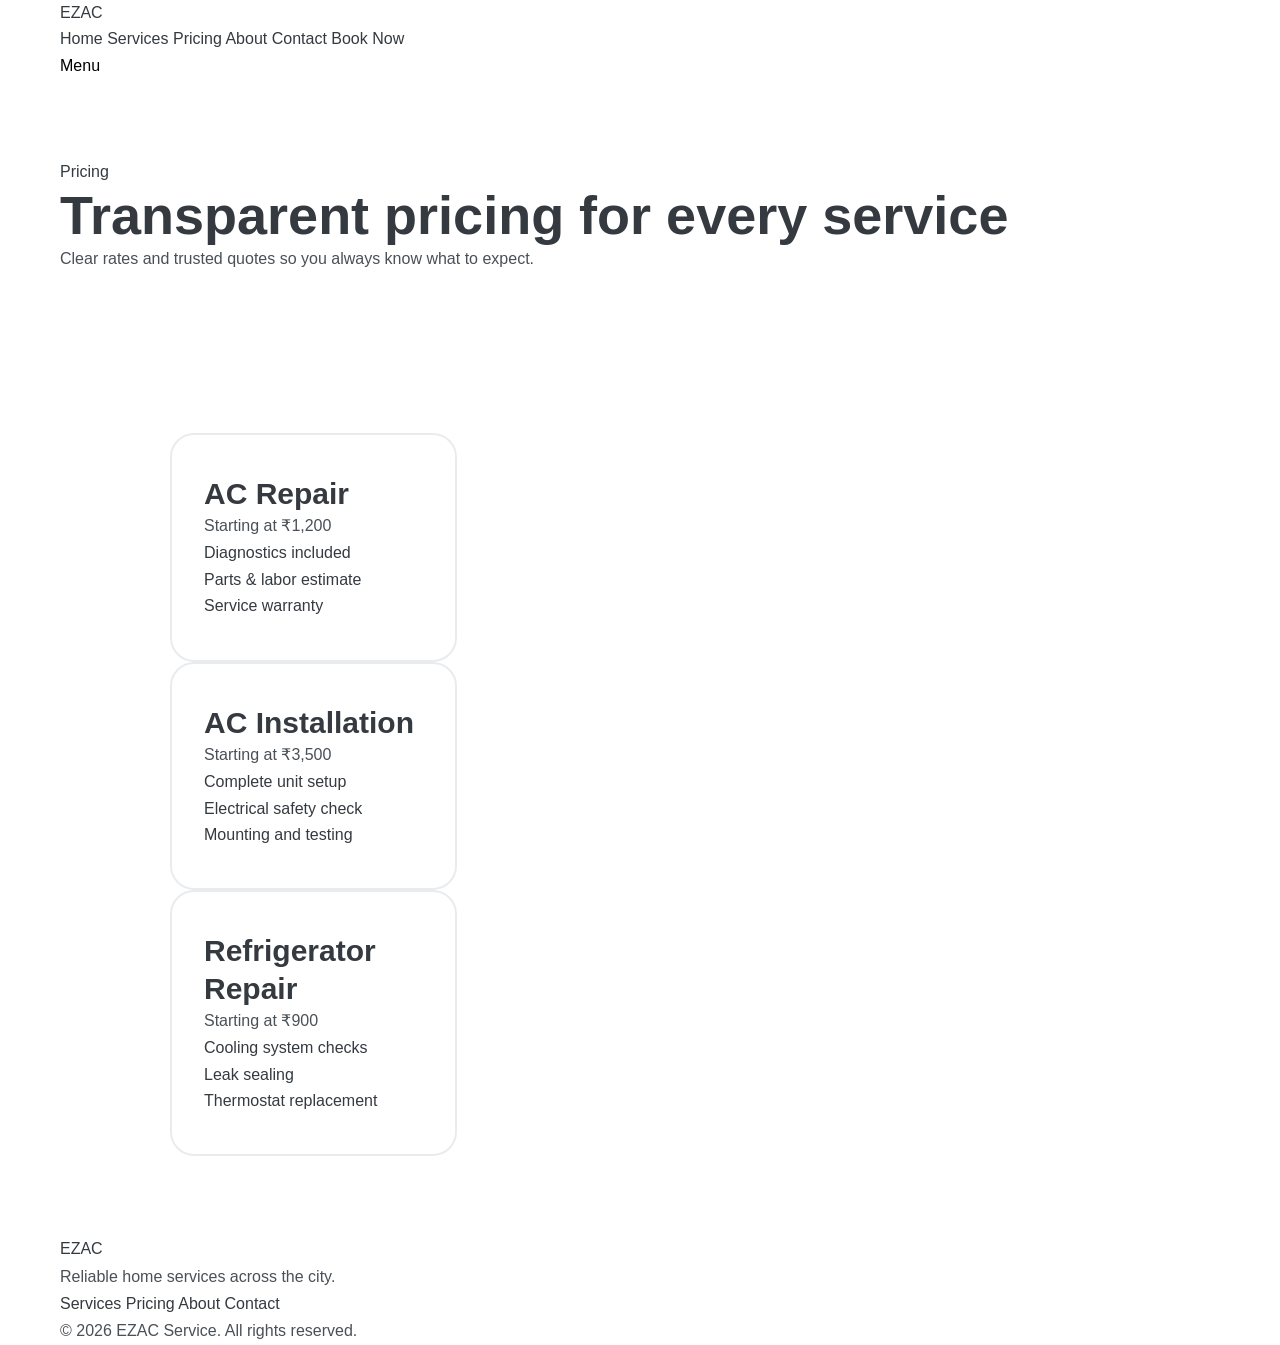
<file: pricing.html>
<!DOCTYPE html>
<html lang="en">
<head>
  <meta charset="UTF-8">
  <meta name="viewport" content="width=device-width, initial-scale=1.0">
  <title>EZAC Service | Pricing</title>
  <link rel="stylesheet" href="assets/css/style.css">
  <link rel="stylesheet" href="assets/css/navbar.css">
  <link rel="stylesheet" href="assets/css/footer.css">
  <link rel="stylesheet" href="assets/css/cards.css">
  <link rel="stylesheet" href="assets/css/responsive.css">
</head>
<body>
  <header class="site-header">
    <div class="container header-inner">
      <a class="brand" href="index.html">EZAC</a>
      <nav class="site-nav" id="site-nav">
        <a href="index.html">Home</a>
        <a href="services.html">Services</a>
        <a href="pricing.html">Pricing</a>
        <a href="about.html">About</a>
        <a href="contact.html">Contact</a>
        <a class="button button-primary" href="book.html">Book Now</a>
      </nav>
      <button class="menu-toggle" id="menu-toggle">Menu</button>
    </div>
  </header>

  <main>
    <section class="section page-head">
      <div class="container">
        <span class="eyebrow">Pricing</span>
        <h1>Transparent pricing for every service</h1>
        <p>Clear rates and trusted quotes so you always know what to expect.</p>
      </div>
    </section>

    <section class="section pricing-grid">
      <div class="container cards-grid">
        <article class="pricing-card">
          <h3>AC Repair</h3>
          <p>Starting at ₹1,200</p>
          <ul>
            <li>Diagnostics included</li>
            <li>Parts & labor estimate</li>
            <li>Service warranty</li>
          </ul>
        </article>
        <article class="pricing-card">
          <h3>AC Installation</h3>
          <p>Starting at ₹3,500</p>
          <ul>
            <li>Complete unit setup</li>
            <li>Electrical safety check</li>
            <li>Mounting and testing</li>
          </ul>
        </article>
        <article class="pricing-card">
          <h3>Refrigerator Repair</h3>
          <p>Starting at ₹900</p>
          <ul>
            <li>Cooling system checks</li>
            <li>Leak sealing</li>
            <li>Thermostat replacement</li>
          </ul>
        </article>
      </div>
    </section>
  </main>

  <footer class="site-footer">
    <div class="container footer-inner">
      <div class="brand-block">
        <a class="brand" href="index.html">EZAC</a>
        <p>Reliable home services across the city.</p>
      </div>
      <nav class="footer-nav">
        <a href="services.html">Services</a>
        <a href="pricing.html">Pricing</a>
        <a href="about.html">About</a>
        <a href="contact.html">Contact</a>
      </nav>
      <p class="footer-copy">© 2026 EZAC Service. All rights reserved.</p>
    </div>
  </footer>

  <script src="assets/js/main.js"></script>
</body>
</html>
</file>
<file: assets/css/style.css>
/* ============================================================
   EZAC SERVICE — GLOBAL STYLESHEET
   style.css → Design tokens, reset, typography, utilities
   ============================================================ */

/* ── 1. CSS CUSTOM PROPERTIES (DESIGN TOKENS) ── */
:root {

    /* Brand Colors */
    --blue: #0D6EFD;
    --blue-dark: #0b5ed7;
    --blue-darker: #0a4dbf;
    --blue-light: #E8F0FF;
    --blue-faint: #F0F5FF;

    --green: #00B894;
    --green-dark: #00A07F;
    --green-light: #E0F7F4;

    --amber: #FFC107;
    --amber-dark: #E0A800;
    --amber-light: #FFF8E1;

    --red: #DC3545;
    --red-light: #FFF5F5;

    /* Neutrals */
    --white: #FFFFFF;
    --gray-50: #F8F9FA;
    --gray-100: #F1F3F5;
    --gray-200: #E9ECEF;
    --gray-300: #DEE2E6;
    --gray-400: #CED4DA;
    --gray-500: #ADB5BD;
    --gray-600: #6C757D;
    --gray-700: #495057;
    --gray-800: #343A40;
    --gray-900: #212529;

    /* Typography */
    --font-base: 'Inter', -apple-system, BlinkMacSystemFont, 'Segoe UI', sans-serif;
    --text-xs: 12px;
    --text-sm: 13px;
    --text-base: 15px;
    --text-md: 16px;
    --text-lg: 18px;
    --text-xl: 20px;
    --text-2xl: 24px;
    --text-3xl: 30px;
    --text-4xl: 36px;
    --text-5xl: 42px;
    --text-6xl: 54px;

    /* Spacing */
    --space-4: 4px;
    --space-8: 8px;
    --space-12: 12px;
    --space-16: 16px;
    --space-20: 20px;
    --space-24: 24px;
    --space-32: 32px;
    --space-40: 40px;
    --space-48: 48px;
    --space-56: 56px;
    --space-64: 64px;
    --space-80: 80px;

    /* Border Radius */
    --radius-xs: 4px;
    --radius-sm: 6px;
    --radius-md: 10px;
    --radius-lg: 16px;
    --radius-xl: 24px;
    --radius-2xl: 32px;
    --radius-full: 9999px;

    /* Shadows */
    --shadow-xs: 0 1px 2px rgba(0, 0, 0, 0.06);
    --shadow-sm: 0 1px 4px rgba(0, 0, 0, 0.08), 0 1px 2px rgba(0, 0, 0, 0.04);
    --shadow-md: 0 4px 16px rgba(0, 0, 0, 0.10);
    --shadow-lg: 0 8px 32px rgba(0, 0, 0, 0.12);
    --shadow-xl: 0 16px 48px rgba(0, 0, 0, 0.15);
    --shadow-blue: 0 4px 20px rgba(13, 110, 253, 0.30);
    --shadow-green: 0 4px 20px rgba(0, 184, 148, 0.30);

    /* Transitions */
    --transition-fast: all 0.15s ease;
    --transition: all 0.22s ease;
    --transition-slow: all 0.35s ease;

    /* Layout */
    --container-max: 1200px;
    --container-pad: 20px;
    --section-py: 80px;
    --section-py-sm: 48px;
    --section-py-lg: 100px;

    /* Z-index layers */
    --z-base: 1;
    --z-dropdown: 100;
    --z-sticky: 500;
    --z-overlay: 800;
    --z-modal: 900;
    --z-float: 999;
    --z-toast: 1100;
}

/* ── 2. MODERN CSS RESET ── */
*,
*::before,
*::after {
    box-sizing: border-box;
    margin: 0;
    padding: 0;
}

html {
    scroll-behavior: smooth;
    -webkit-text-size-adjust: 100%;
    tab-size: 4;
}

body {
    font-family: var(--font-base);
    font-size: var(--text-md);
    font-weight: 400;
    line-height: 1.65;
    color: var(--gray-800);
    background-color: var(--white);
    -webkit-font-smoothing: antialiased;
    -moz-osx-font-smoothing: grayscale;
}

img,
picture,
video,
canvas,
svg {
    display: block;
    max-width: 100%;
}

input,
button,
textarea,
select {
    font: inherit;
    outline: none;
}

p,
h1,
h2,
h3,
h4,
h5,
h6 {
    overflow-wrap: break-word;
}

ul,
ol {
    list-style: none;
}

a {
    text-decoration: none;
    color: inherit;
}

button {
    cursor: pointer;
    border: none;
    background: none;
}

/* ── 3. TYPOGRAPHY ── */
h1 {
    font-size: clamp(28px, 5vw, var(--text-6xl));
    font-weight: 900;
    line-height: 1.10;
}

h2 {
    font-size: clamp(24px, 4vw, var(--text-5xl));
    font-weight: 800;
    line-height: 1.15;
}

h3 {
    font-size: clamp(20px, 3vw, var(--text-3xl));
    font-weight: 700;
    line-height: 1.25;
}

h4 {
    font-size: var(--text-xl);
    font-weight: 700;
    line-height: 1.35;
}

h5 {
    font-size: var(--text-lg);
    font-weight: 600;
    line-height: 1.4;
}

h6 {
    font-size: var(--text-md);
    font-weight: 600;
    line-height: 1.5;
}

p {
    color: var(--gray-700);
    line-height: 1.75;
}

/* ── 4. LAYOUT ── */
.container {
    max-width: var(--container-max);
    margin: 0 auto;
    padding: 0 var(--container-pad);
    width: 100%;
}

.container-sm {
    max-width: 760px;
    margin: 0 auto;
    padding: 0 var(--container-pad);
}

.container-md {
    max-width: 960px;
    margin: 0 auto;
    padding: 0 var(--container-pad);
}

.container-lg {
    max-width: 1400px;
    margin: 0 auto;
    padding: 0 var(--container-pad);
}

/* Sections */
.section {
    padding: var(--section-py) 0;
}

.section-sm {
    padding: var(--section-py-sm) 0;
}

.section-lg {
    padding: var(--section-py-lg) 0;
}

.section-gray {
    background: var(--gray-50);
}

.section-dark {
    background: linear-gradient(135deg, var(--gray-900), var(--gray-800));
    color: var(--white);
}

.section-blue {
    background: linear-gradient(135deg, #0a1628 0%, #1a3a6e 60%, var(--blue) 100%);
    color: var(--white);
}

/* Grid System */
.grid-2 {
    display: grid;
    grid-template-columns: repeat(2, 1fr);
    gap: var(--space-32);
}

.grid-3 {
    display: grid;
    grid-template-columns: repeat(3, 1fr);
    gap: var(--space-28);
}

.grid-4 {
    display: grid;
    grid-template-columns: repeat(4, 1fr);
    gap: var(--space-24);
}

.grid-auto-sm {
    display: grid;
    grid-template-columns: repeat(auto-fit, minmax(200px, 1fr));
    gap: var(--space-24);
}

.grid-auto-md {
    display: grid;
    grid-template-columns: repeat(auto-fit, minmax(280px, 1fr));
    gap: var(--space-28);
}

.grid-auto-lg {
    display: grid;
    grid-template-columns: repeat(auto-fit, minmax(340px, 1fr));
    gap: var(--space-32);
}

/* Flex Helpers */
.flex {
    display: flex;
}

.flex-center {
    display: flex;
    align-items: center;
    justify-content: center;
}

.flex-between {
    display: flex;
    align-items: center;
    justify-content: space-between;
}

.flex-col {
    display: flex;
    flex-direction: column;
}

.flex-wrap {
    flex-wrap: wrap;
}

.items-center {
    align-items: center;
}

.items-start {
    align-items: flex-start;
}

/* ── 5. SECTION HEADERS ── */
.section-label {
    display: inline-block;
    background: var(--blue-light);
    color: var(--blue);
    font-size: var(--text-xs);
    font-weight: 700;
    padding: 6px 14px;
    border-radius: var(--radius-full);
    text-transform: uppercase;
    letter-spacing: 0.8px;
    margin-bottom: var(--space-12);
}

.section-label.green {
    background: var(--green-light);
    color: var(--green-dark);
}

.section-label.amber {
    background: var(--amber-light);
    color: var(--amber-dark);
}

.section-label.white {
    background: rgba(255, 255, 255, 0.15);
    color: var(--white);
}

.section-label.dark {
    background: rgba(255, 255, 255, 0.10);
    color: rgba(255, 255, 255, 0.9);
}

.section-title {
    font-size: clamp(26px, 3.5vw, var(--text-5xl));
    font-weight: 800;
    color: var(--gray-900);
    line-height: 1.2;
    margin-bottom: var(--space-12);
}

.section-title.white {
    color: var(--white);
}

.section-subtitle {
    font-size: var(--text-lg);
    color: var(--gray-600);
    max-width: 580px;
    line-height: 1.7;
}

.section-subtitle.white {
    color: rgba(255, 255, 255, 0.75);
}

.section-header {
    margin-bottom: var(--space-48);
}

.section-header.center {
    text-align: center;
}

.section-header.center .section-subtitle {
    margin: 0 auto;
}

/* ── 6. BREADCRUMB ── */
.breadcrumb-bar {
    background: var(--gray-50);
    border-bottom: 1px solid var(--gray-200);
    padding: 12px 0;
}

.breadcrumb {
    display: flex;
    align-items: center;
    gap: var(--space-8);
    font-size: var(--text-sm);
    color: var(--gray-600);
    flex-wrap: wrap;
}

.breadcrumb a {
    color: var(--blue);
    transition: var(--transition-fast);
}

.breadcrumb a:hover {
    text-decoration: underline;
}

.breadcrumb .sep {
    color: var(--gray-400);
}

.breadcrumb .current {
    color: var(--gray-700);
    font-weight: 500;
}

/* ── 7. PAGE HERO (inner pages) ── */
.page-hero {
    background: var(--gray-50);
    padding: 52px 0;
    border-bottom: 1px solid var(--gray-200);
}

.page-hero h1 {
    font-size: clamp(28px, 4vw, var(--text-5xl));
    font-weight: 800;
    color: var(--gray-900);
    margin-bottom: var(--space-12);
}

.page-hero p {
    font-size: var(--text-lg);
    color: var(--gray-600);
    max-width: 560px;
    margin: 0;
}

/* ── 8. TRUST BAR ── */
.trust-bar {
    background: var(--gray-50);
    border-top: 1px solid var(--gray-200);
    border-bottom: 1px solid var(--gray-200);
    padding: 22px 0;
}

.trust-bar-inner {
    display: flex;
    align-items: center;
    justify-content: space-around;
    flex-wrap: wrap;
    gap: var(--space-16);
}

.trust-item {
    display: flex;
    align-items: center;
    gap: var(--space-8);
    font-size: var(--text-sm);
    font-weight: 600;
    color: var(--gray-700);
    white-space: nowrap;
}

.trust-item i {
    font-size: 18px;
    color: var(--blue);
}

.trust-item.green i {
    color: var(--green);
}

.trust-item.amber i {
    color: var(--amber-dark);
}

.trust-divider {
    width: 1px;
    height: 32px;
    background: var(--gray-300);
}

/* ── 9. BADGES & TAGS ── */
.badge {
    display: inline-flex;
    align-items: center;
    gap: var(--space-4);
    padding: 4px 10px;
    border-radius: var(--radius-full);
    font-size: var(--text-xs);
    font-weight: 700;
    line-height: 1.4;
}

.badge-blue {
    background: var(--blue-light);
    color: var(--blue);
}

.badge-green {
    background: var(--green-light);
    color: var(--green-dark);
}

.badge-amber {
    background: var(--amber-light);
    color: var(--amber-dark);
}

.badge-red {
    background: var(--red-light);
    color: var(--red);
}

.badge-gray {
    background: var(--gray-100);
    color: var(--gray-600);
}

.badge-dark {
    background: var(--gray-800);
    color: var(--white);
}

/* ── 10. DIVIDERS ── */
.divider {
    border: none;
    border-top: 1px solid var(--gray-200);
    margin: var(--space-32) 0;
}

.divider-thick {
    border-top-width: 2px;
}

.divider-blue {
    border-top-color: var(--blue);
}

/* ── 11. CTA BANNER ── */
.cta-banner {
    background: linear-gradient(135deg, var(--blue), var(--blue-darker));
    color: var(--white);
    border-radius: var(--radius-xl);
    padding: var(--space-56) var(--space-48);
    display: flex;
    align-items: center;
    justify-content: space-between;
    gap: var(--space-32);
}

.cta-banner h2 {
    font-size: clamp(22px, 3vw, var(--text-4xl));
    font-weight: 800;
    margin-bottom: var(--space-8);
    color: var(--white);
}

.cta-banner p {
    font-size: var(--text-md);
    color: rgba(255, 255, 255, 0.85);
    margin: 0;
}

.cta-banner-actions {
    display: flex;
    gap: var(--space-12);
    flex-wrap: wrap;
}

/* ── 12. STEP / PROCESS ── */
.steps-grid {
    display: grid;
    grid-template-columns: repeat(4, 1fr);
    gap: var(--space-24);
    position: relative;
}

.steps-grid::before {
    content: '';
    position: absolute;
    top: 35px;
    left: 12%;
    right: 12%;
    height: 2px;
    background: var(--gray-200);
    z-index: 0;
}

.step-card {
    text-align: center;
    position: relative;
    z-index: 1;
}

.step-num {
    width: 72px;
    height: 72px;
    background: var(--blue);
    color: var(--white);
    border-radius: 50%;
    display: flex;
    align-items: center;
    justify-content: center;
    font-size: var(--text-2xl);
    font-weight: 800;
    margin: 0 auto var(--space-16);
    box-shadow: var(--shadow-blue);
    position: relative;
    z-index: 1;
}

.step-card h3 {
    font-size: var(--text-md);
    font-weight: 700;
    margin-bottom: var(--space-8);
    color: var(--gray-900);
}

.step-card p {
    font-size: var(--text-sm);
    color: var(--gray-600);
}

/* ── 13. WHY-CHOOSE GRID ── */
.why-grid {
    display: grid;
    grid-template-columns: 1fr 1fr;
    gap: var(--space-16);
}

.why-item {
    display: flex;
    gap: var(--space-16);
    padding: var(--space-20);
    background: var(--gray-50);
    border-radius: var(--radius-md);
    border: 1px solid var(--gray-200);
    transition: var(--transition);
}

.why-item:hover {
    border-color: var(--blue-light);
    box-shadow: var(--shadow-sm);
}

.why-icon {
    width: 48px;
    height: 48px;
    min-width: 48px;
    background: var(--blue-light);
    border-radius: var(--radius-md);
    display: flex;
    align-items: center;
    justify-content: center;
    font-size: 20px;
    color: var(--blue);
}

.why-item h4 {
    font-size: var(--text-base);
    font-weight: 700;
    margin-bottom: 4px;
    color: var(--gray-900);
}

.why-item p {
    font-size: var(--text-sm);
    color: var(--gray-600);
    margin: 0;
}

/* ── 14. STATS BLOCK ── */
.stats-block {
    background: linear-gradient(135deg, var(--blue), var(--green));
    border-radius: var(--radius-xl);
    padding: var(--space-40);
    color: var(--white);
}

.stats-grid {
    display: grid;
    grid-template-columns: repeat(4, 1fr);
    gap: var(--space-24);
}

.stat-item {
    text-align: center;
}

.stat-num {
    font-size: clamp(28px, 4vw, var(--text-4xl));
    font-weight: 900;
    line-height: 1.1;
    margin-bottom: 4px;
}

.stat-lbl {
    font-size: var(--text-sm);
    opacity: 0.85;
    font-weight: 500;
}

/* ── 15. TEAM CARD ── */
.team-card {
    text-align: center;
    padding: var(--space-24);
}

.team-avatar {
    width: 80px;
    height: 80px;
    border-radius: 50%;
    background: var(--blue);
    display: flex;
    align-items: center;
    justify-content: center;
    font-size: var(--text-2xl);
    font-weight: 800;
    color: var(--white);
    margin: 0 auto var(--space-16);
    text-transform: uppercase;
}

.team-card h4 {
    font-weight: 700;
    font-size: var(--text-md);
    color: var(--gray-900);
    margin-bottom: 4px;
}

.team-card p {
    font-size: var(--text-sm);
    color: var(--gray-500);
    margin: 0;
}

/* ── 16. MILESTONE ── */
.milestones-grid {
    display: grid;
    grid-template-columns: repeat(4, 1fr);
    gap: var(--space-24);
}

.milestone {
    text-align: center;
    padding: var(--space-28) var(--space-20);
    background: var(--blue-light);
    border-radius: var(--radius-lg);
}

.milestone .num {
    font-size: clamp(28px, 4vw, var(--text-4xl));
    font-weight: 900;
    color: var(--blue);
    margin-bottom: var(--space-4);
}

.milestone .lbl {
    font-size: var(--text-base);
    color: var(--gray-700);
    font-weight: 600;
}

/* ── 17. PROCESS LIST (service detail) ── */
.process-list {
    display: flex;
    flex-direction: column;
    gap: var(--space-20);
}

.process-item {
    display: flex;
    gap: var(--space-16);
    align-items: flex-start;
}

.process-num {
    width: 36px;
    height: 36px;
    min-width: 36px;
    background: var(--blue);
    color: var(--white);
    border-radius: 50%;
    display: flex;
    align-items: center;
    justify-content: center;
    font-size: var(--text-sm);
    font-weight: 700;
}

.process-item h4 {
    font-size: var(--text-base);
    font-weight: 700;
    color: var(--gray-900);
    margin-bottom: 4px;
}

.process-item p {
    font-size: var(--text-sm);
    color: var(--gray-600);
    margin: 0;
}

/* ── 18. SERVICE CHECKLIST ── */
.service-checklist {
    display: flex;
    flex-direction: column;
    gap: var(--space-12);
}

.service-checklist li {
    display: flex;
    align-items: center;
    gap: var(--space-10);
    font-size: var(--text-base);
    color: var(--gray-700);
}

.service-checklist i {
    color: var(--green);
    font-size: var(--text-sm);
    min-width: 16px;
}

/* ── 19. SERVICE DETAIL TABS ── */
.service-tabs {
    display: flex;
    gap: 4px;
    margin-bottom: var(--space-32);
    border-bottom: 2px solid var(--gray-200);
    overflow-x: auto;
    -webkit-overflow-scrolling: touch;
    scrollbar-width: none;
}

.service-tabs::-webkit-scrollbar {
    display: none;
}

.service-tab {
    padding: 12px var(--space-24);
    font-size: var(--text-base);
    font-weight: 600;
    color: var(--gray-600);
    cursor: pointer;
    border-bottom: 3px solid transparent;
    margin-bottom: -2px;
    white-space: nowrap;
    transition: var(--transition-fast);
}

.service-tab:hover {
    color: var(--blue);
}

.service-tab.active {
    color: var(--blue);
    border-bottom-color: var(--blue);
}

.service-tab-content {
    display: none;
}

.service-tab-content.active {
    display: block;
}

/* ── 20. EMPTY / SUCCESS / ERROR STATES ── */
.empty-state {
    text-align: center;
    padding: var(--space-64) var(--space-32);
}

.empty-icon {
    font-size: 56px;
    color: var(--gray-300);
    margin-bottom: var(--space-16);
}

.empty-state h3 {
    font-size: var(--text-xl);
    font-weight: 700;
    color: var(--gray-700);
    margin-bottom: var(--space-8);
}

.empty-state p {
    color: var(--gray-500);
    max-width: 360px;
    margin: 0 auto var(--space-24);
}

.success-state {
    text-align: center;
    padding: var(--space-32);
    background: var(--green-light);
    border-radius: var(--radius-lg);
    border: 1px solid var(--green);
}

.success-state i {
    font-size: 52px;
    color: var(--green);
    margin-bottom: var(--space-12);
}

.success-state h3 {
    font-size: var(--text-xl);
    font-weight: 700;
    color: var(--gray-900);
    margin-bottom: var(--space-8);
}

.success-state p {
    color: var(--gray-600);
    margin: 0;
}

.error-state {
    text-align: center;
    padding: var(--space-32);
    background: var(--red-light);
    border-radius: var(--radius-lg);
    border: 1px solid var(--red);
}

.error-state i {
    font-size: 52px;
    color: var(--red);
    margin-bottom: var(--space-12);
}

.error-state h3 {
    font-size: var(--text-xl);
    font-weight: 700;
    color: var(--gray-900);
    margin-bottom: var(--space-8);
}

/* ── 21. UTILITY CLASSES ── */
.text-center {
    text-align: center;
}

.text-right {
    text-align: right;
}

.text-left {
    text-align: left;
}

.text-white {
    color: var(--white) !important;
}

.text-blue {
    color: var(--blue) !important;
}

.text-green {
    color: var(--green) !important;
}

.text-amber {
    color: var(--amber-dark) !important;
}

.text-gray {
    color: var(--gray-600) !important;
}

.text-muted {
    color: var(--gray-500) !important;
}

.text-dark {
    color: var(--gray-900) !important;
}

.fw-400 {
    font-weight: 400;
}

.fw-500 {
    font-weight: 500;
}

.fw-600 {
    font-weight: 600;
}

.fw-700 {
    font-weight: 700;
}

.fw-800 {
    font-weight: 800;
}

.fw-900 {
    font-weight: 900;
}

.fs-sm {
    font-size: var(--text-sm);
}

.fs-base {
    font-size: var(--text-base);
}

.fs-md {
    font-size: var(--text-md);
}

.fs-lg {
    font-size: var(--text-lg);
}

.fs-xl {
    font-size: var(--text-xl);
}

.mt-8 {
    margin-top: var(--space-8);
}

.mt-12 {
    margin-top: var(--space-12);
}

.mt-16 {
    margin-top: var(--space-16);
}

.mt-24 {
    margin-top: var(--space-24);
}

.mt-32 {
    margin-top: var(--space-32);
}

.mt-48 {
    margin-top: var(--space-48);
}

.mb-8 {
    margin-bottom: var(--space-8);
}

.mb-12 {
    margin-bottom: var(--space-12);
}

.mb-16 {
    margin-bottom: var(--space-16);
}

.mb-24 {
    margin-bottom: var(--space-24);
}

.mb-32 {
    margin-bottom: var(--space-32);
}

.mb-48 {
    margin-bottom: var(--space-48);
}

.gap-8 {
    gap: var(--space-8);
}

.gap-12 {
    gap: var(--space-12);
}

.gap-16 {
    gap: var(--space-16);
}

.gap-24 {
    gap: var(--space-24);
}

.gap-32 {
    gap: var(--space-32);
}

.w-full {
    width: 100%;
}

.max-w-sm {
    max-width: 480px;
}

.max-w-md {
    max-width: 640px;
}

.max-w-lg {
    max-width: 800px;
}

.hidden {
    display: none !important;
}

.sr-only {
    position: absolute;
    width: 1px;
    height: 1px;
    padding: 0;
    margin: -1px;
    overflow: hidden;
    clip: rect(0, 0, 0, 0);
    white-space: nowrap;
    border: 0;
}

/* ── 22. ANIMATIONS ── */
@keyframes fadeIn {
    from {
        opacity: 0;
    }

    to {
        opacity: 1;
    }
}

@keyframes fadeInUp {
    from {
        opacity: 0;
        transform: translateY(24px);
    }

    to {
        opacity: 1;
        transform: translateY(0);
    }
}

@keyframes fadeInDown {
    from {
        opacity: 0;
        transform: translateY(-16px);
    }

    to {
        opacity: 1;
        transform: translateY(0);
    }
}

@keyframes pulse {

    0%,
    100% {
        box-shadow: 0 0 0 0 rgba(13, 110, 253, 0.4);
    }

    50% {
        box-shadow: 0 0 0 10px rgba(13, 110, 253, 0);
    }
}

@keyframes spin {
    from {
        transform: rotate(0deg);
    }

    to {
        transform: rotate(360deg);
    }
}

.animate-fade-in {
    animation: fadeIn 0.4s ease forwards;
}

.animate-fade-up {
    animation: fadeInUp 0.5s ease forwards;
}

.animate-fade-down {
    animation: fadeInDown 0.4s ease forwards;
}

.animate-pulse {
    animation: pulse 2s infinite;
}

/* Respect reduced motion */
@media (prefers-reduced-motion: reduce) {

    *,
    *::before,
    *::after {
        animation-duration: 0.01ms !important;
        animation-iteration-count: 1 !important;
        transition-duration: 0.01ms !important;
        scroll-behavior: auto !important;
    }
}
</file>
<file: assets/css/navbar.css>
/* ============================================================
   EZAC SERVICE — NAVBAR & MOBILE MENU
   navbar.css
   ============================================================ */

/* ── STICKY HEADER ── */
#navbar {
    position: sticky;
    top: 0;
    z-index: var(--z-sticky);
    background: var(--white);
    border-bottom: 1px solid var(--gray-200);
    transition: box-shadow 0.3s ease, border-color 0.3s ease;
}

#navbar.scrolled {
    box-shadow: var(--shadow-md);
    border-color: transparent;
}

/* ── NAV INNER ── */
.nav-inner {
    display: flex;
    align-items: center;
    justify-content: space-between;
    height: 68px;
    gap: var(--space-16);
}

/* ── LOGO ── */
.nav-logo {
    display: flex;
    align-items: center;
    gap: var(--space-8);
    text-decoration: none;
    flex-shrink: 0;
}

.nav-logo .logo-icon {
    width: 40px;
    height: 40px;
    background: var(--blue);
    border-radius: var(--radius-md);
    display: flex;
    align-items: center;
    justify-content: center;
    color: var(--white);
    font-size: 18px;
    flex-shrink: 0;
    transition: var(--transition);
}

.nav-logo:hover .logo-icon {
    background: var(--blue-dark);
    transform: rotate(-5deg);
}

.logo-text {
    font-size: 22px;
    font-weight: 700;
    color: var(--gray-900);
    line-height: 1;
}

.logo-text strong {
    color: var(--blue);
}

/* ── DESKTOP NAV LINKS ── */
.nav-links {
    display: flex;
    align-items: center;
    gap: 4px;
    flex: 1;
    justify-content: center;
}

.nav-link {
    padding: 9px var(--space-14, 14px);
    border-radius: var(--radius-sm);
    font-size: var(--text-base);
    font-weight: 500;
    color: var(--gray-700);
    transition: var(--transition-fast);
    white-space: nowrap;
    position: relative;
}

.nav-link::after {
    content: '';
    position: absolute;
    bottom: 4px;
    left: 50%;
    right: 50%;
    height: 2px;
    background: var(--blue);
    border-radius: var(--radius-full);
    transition: left 0.25s ease, right 0.25s ease;
}

.nav-link:hover {
    color: var(--blue);
    background: var(--blue-faint);
}

.nav-link:hover::after,
.nav-link.active::after {
    left: var(--space-14, 14px);
    right: var(--space-14, 14px);
}

.nav-link.active {
    color: var(--blue);
    background: var(--blue-light);
    font-weight: 600;
}

/* ── DESKTOP RIGHT ACTIONS ── */
.nav-actions {
    display: flex;
    align-items: center;
    gap: var(--space-12);
    flex-shrink: 0;
}

.nav-phone {
    display: flex;
    align-items: center;
    gap: var(--space-8);
    font-size: var(--text-base);
    font-weight: 600;
    color: var(--gray-800);
    transition: var(--transition-fast);
    white-space: nowrap;
}

.nav-phone i {
    color: var(--blue);
    font-size: 15px;
}

.nav-phone:hover {
    color: var(--blue);
}

/* ── HAMBURGER BUTTON ── */
.hamburger {
    display: none;
    flex-direction: column;
    justify-content: center;
    gap: 5px;
    width: 40px;
    height: 40px;
    padding: 8px;
    cursor: pointer;
    border-radius: var(--radius-sm);
    border: 1.5px solid var(--gray-200);
    background: var(--white);
    transition: var(--transition-fast);
    flex-shrink: 0;
}

.hamburger:hover {
    background: var(--gray-50);
    border-color: var(--gray-300);
}

.hamburger span {
    display: block;
    width: 100%;
    height: 2px;
    background: var(--gray-800);
    border-radius: 2px;
    transition: var(--transition);
    transform-origin: center;
}

/* Hamburger → X animation */
.hamburger.open span:nth-child(1) {
    transform: translateY(7px) rotate(45deg);
}

.hamburger.open span:nth-child(2) {
    opacity: 0;
    transform: scaleX(0);
}

.hamburger.open span:nth-child(3) {
    transform: translateY(-7px) rotate(-45deg);
}

/* ── MOBILE OVERLAY ── */
.mobile-overlay {
    display: none;
    position: fixed;
    inset: 0;
    background: rgba(0, 0, 0, 0.5);
    z-index: var(--z-overlay);
    backdrop-filter: blur(2px);
    animation: fadeIn 0.2s ease;
}

.mobile-overlay.active {
    display: block;
}

/* ── MOBILE MENU ── */
.mobile-menu {
    position: fixed;
    top: 0;
    left: 0;
    right: 0;
    bottom: 0;
    background: var(--white);
    z-index: var(--z-modal);
    display: flex;
    flex-direction: column;
    padding: 0;
    overflow-y: auto;
    transform: translateX(-100%);
    transition: transform 0.32s cubic-bezier(0.4, 0, 0.2, 1);
    -webkit-overflow-scrolling: touch;

    /* Limit width on larger mobile/tablet */
    max-width: 360px;
    box-shadow: var(--shadow-xl);
}

.mobile-menu.open {
    transform: translateX(0);
}

/* Mobile Menu Header */
.mobile-menu-header {
    display: flex;
    align-items: center;
    justify-content: space-between;
    padding: var(--space-16) var(--space-20);
    border-bottom: 1px solid var(--gray-100);
    position: sticky;
    top: 0;
    background: var(--white);
    z-index: 1;
}

.mobile-logo {
    display: flex;
    align-items: center;
    gap: var(--space-8);
    font-size: 20px;
    font-weight: 700;
    color: var(--gray-900);
}

.mobile-logo .logo-icon {
    width: 36px;
    height: 36px;
    background: var(--blue);
    border-radius: var(--radius-sm);
    display: flex;
    align-items: center;
    justify-content: center;
    color: var(--white);
    font-size: 16px;
}

.mobile-logo strong {
    color: var(--blue);
}

.mobile-close {
    width: 36px;
    height: 36px;
    border-radius: 50%;
    background: var(--gray-100);
    display: flex;
    align-items: center;
    justify-content: center;
    font-size: 18px;
    color: var(--gray-700);
    cursor: pointer;
    transition: var(--transition-fast);
    border: none;
}

.mobile-close:hover {
    background: var(--gray-200);
    color: var(--gray-900);
}

/* Mobile Nav Links */
.mobile-nav {
    display: flex;
    flex-direction: column;
    padding: var(--space-12) var(--space-16);
    flex: 1;
}

.mobile-link {
    display: flex;
    align-items: center;
    gap: var(--space-12);
    padding: var(--space-14, 14px) var(--space-12);
    border-radius: var(--radius-md);
    font-size: var(--text-md);
    font-weight: 600;
    color: var(--gray-800);
    transition: var(--transition-fast);
    border-bottom: 1px solid var(--gray-100);
    /* Reset button styles when used as <button> */
    background: none;
    width: 100%;
    text-align: left;
    cursor: pointer;
    font-family: var(--font-base);
    text-decoration: none;
}

/* Services link — square bottom corners so sublinks sit flush */
.mobile-link:has(+ .mobile-sublinks) {
    border-radius: var(--radius-md) var(--radius-md) 0 0;
    border-bottom: none;
}

.mobile-link i {
    font-size: 17px;
    color: var(--blue);
    width: 22px;
    text-align: center;
}

.mobile-link:hover,
.mobile-link.active {
    background: var(--blue-light);
    color: var(--blue);
}

.mobile-link.active {
    font-weight: 700;
}

/* Mobile Sub-links — hidden by default, shown via JS toggle */
.mobile-sublinks {
    display: none;
    flex-direction: column;
    gap: 2px;
    padding: var(--space-4, 4px) 0 var(--space-12) var(--space-32);
    background: var(--gray-50);
    border-radius: 0 0 var(--radius-md) var(--radius-md);
    margin: -4px 0 6px;
    border-left: 3px solid var(--blue);
    border-bottom: 1px solid var(--gray-100);
}

/* Toggle arrow icon inside Services link */
.mobile-toggle-arrow {
    margin-left: auto;
    font-size: 13px;
    color: var(--gray-400);
    transition: transform 0.25s ease;
}

.mobile-link-toggle.open .mobile-toggle-arrow {
    transform: rotate(180deg);
    color: var(--blue);
}

.mobile-sublinks a {
    display: flex;
    align-items: center;
    gap: var(--space-8);
    padding: 10px var(--space-12);
    font-size: var(--text-sm);
    font-weight: 500;
    color: var(--gray-700);
    border-radius: var(--radius-sm);
    transition: var(--transition-fast);
}

.mobile-sublinks a i {
    font-size: 13px;
    color: var(--blue);
    width: 16px;
    text-align: center;
}

.mobile-sublinks a:hover {
    color: var(--blue);
    background: var(--blue-light);
}

/* Mobile CTA Area */
.mobile-cta-area {
    display: flex;
    flex-direction: column;
    gap: var(--space-10, 10px);
    padding: var(--space-20) var(--space-16);
    border-top: 1px solid var(--gray-100);
}

.btn-whatsapp {
    display: flex;
    align-items: center;
    justify-content: center;
    gap: var(--space-8);
    padding: 12px var(--space-20);
    border-radius: var(--radius-md);
    font-size: var(--text-base);
    font-weight: 600;
    background: #25D366;
    color: var(--white);
    border: 2px solid #25D366;
    transition: var(--transition);
    width: 100%;
}

.btn-whatsapp:hover {
    background: #20ba5a;
    border-color: #20ba5a;
}

.btn-whatsapp i {
    font-size: 18px;
}

/* Mobile Contact Info */
.mobile-contact-info {
    display: flex;
    flex-direction: column;
    gap: var(--space-8);
    padding: var(--space-16) var(--space-20) var(--space-24);
    font-size: var(--text-sm);
    color: var(--gray-600);
}

.mobile-contact-info div {
    display: flex;
    align-items: center;
    gap: var(--space-8);
}

.mobile-contact-info i {
    color: var(--blue);
    font-size: 14px;
    width: 16px;
}
</file>
<file: assets/css/footer.css>
/* ============================================================
   EZAC SERVICE — FOOTER & FLOATING BUTTONS
   footer.css
   ============================================================ */

/* ── FOOTER WRAPPER ── */
#site-footer {
    background: var(--gray-900);
    color: rgba(255, 255, 255, 0.8);
}

/* ── FOOTER TOP ── */
.footer-top {
    padding: var(--space-64) 0 var(--space-48);
}

.footer-grid {
    display: grid;
    grid-template-columns: 1.6fr 1fr 1fr 1fr 0.9fr;
    gap: var(--space-40);
    align-items: start;
}

/* ── BRAND COLUMN ── */
.footer-brand {}

.footer-logo {
    display: flex;
    align-items: center;
    gap: var(--space-8);
    font-size: 22px;
    font-weight: 700;
    color: var(--white);
    margin-bottom: var(--space-16);
    text-decoration: none;
}

.footer-logo .logo-icon {
    width: 36px;
    height: 36px;
    background: var(--blue);
    border-radius: var(--radius-sm);
    display: flex;
    align-items: center;
    justify-content: center;
    color: var(--white);
    font-size: 16px;
    flex-shrink: 0;
}

.footer-logo strong {
    color: var(--blue);
}

.footer-brand>p {
    font-size: var(--text-sm);
    line-height: 1.75;
    color: rgba(255, 255, 255, 0.55);
    max-width: 280px;
    margin-bottom: var(--space-20);
}

/* Footer Trust Badges */
.footer-badges {
    display: flex;
    flex-wrap: wrap;
    gap: var(--space-8);
    margin-bottom: var(--space-20);
}

.footer-badge {
    display: flex;
    align-items: center;
    gap: var(--space-4);
    background: rgba(255, 255, 255, 0.07);
    border: 1px solid rgba(255, 255, 255, 0.12);
    border-radius: var(--radius-full);
    padding: 5px 12px;
    font-size: var(--text-xs);
    font-weight: 600;
    color: rgba(255, 255, 255, 0.8);
}

.footer-badge i {
    color: var(--blue);
    font-size: 11px;
}

/* Social Buttons */
.footer-social {
    display: flex;
    gap: var(--space-10, 10px);
}

.social-btn {
    width: 38px;
    height: 38px;
    border-radius: var(--radius-sm);
    background: rgba(255, 255, 255, 0.08);
    border: 1px solid rgba(255, 255, 255, 0.10);
    display: flex;
    align-items: center;
    justify-content: center;
    color: rgba(255, 255, 255, 0.65);
    font-size: 16px;
    transition: var(--transition);
    text-decoration: none;
}

.social-btn:hover {
    background: var(--blue);
    border-color: var(--blue);
    color: var(--white);
    transform: translateY(-2px);
}

.social-btn.social-wa:hover {
    background: #25D366;
    border-color: #25D366;
}

/* ── FOOTER COLUMNS ── */
.footer-col {}

.footer-col-title {
    font-size: var(--text-base);
    font-weight: 700;
    color: var(--white);
    margin-bottom: var(--space-16);
    letter-spacing: 0.2px;
}

.footer-col ul {
    display: flex;
    flex-direction: column;
    gap: 10px;
}

.footer-col ul li a {
    font-size: var(--text-sm);
    color: rgba(255, 255, 255, 0.55);
    transition: var(--transition-fast);
    display: inline-block;
}

.footer-col ul li a:hover {
    color: var(--white);
    padding-left: 4px;
}

/* Contact List in Footer */
.footer-contact-list {
    display: flex;
    flex-direction: column;
    gap: 12px;
}

.footer-contact-list li {
    display: flex;
    align-items: flex-start;
    gap: var(--space-10, 10px);
    font-size: var(--text-sm);
    color: rgba(255, 255, 255, 0.55);
}

.footer-contact-list li i {
    color: var(--blue);
    font-size: 14px;
    margin-top: 2px;
    width: 16px;
    flex-shrink: 0;
}

.footer-contact-list li a {
    color: rgba(255, 255, 255, 0.7);
    transition: var(--transition-fast);
}

.footer-contact-list li a:hover {
    color: var(--white);
}

/* ── FOOTER BOTTOM BAR ── */
.footer-bottom {
    border-top: 1px solid rgba(255, 255, 255, 0.08);
    padding: var(--space-20) 0;
}

.footer-bottom-inner {
    display: flex;
    align-items: center;
    justify-content: space-between;
    flex-wrap: wrap;
    gap: var(--space-12);
}

.footer-bottom p {
    font-size: var(--text-xs);
    color: rgba(255, 255, 255, 0.35);
    margin: 0;
}

.footer-bottom p strong {
    color: rgba(255, 255, 255, 0.55);
}

.footer-bottom p a {
    color: rgba(255, 255, 255, 0.55);
    transition: var(--transition-fast);
}

.footer-bottom p a:hover {
    color: var(--white);
}

.footer-bottom-links {
    display: flex;
    gap: var(--space-20);
}

.footer-bottom-links a {
    font-size: var(--text-xs);
    color: rgba(255, 255, 255, 0.35);
    transition: var(--transition-fast);
}

.footer-bottom-links a:hover {
    color: var(--white);
}

/* ── FLOATING BUTTONS ── */
.float-btns {
    position: fixed;
    bottom: 28px;
    right: 20px;
    display: flex;
    flex-direction: column;
    align-items: center;
    gap: var(--space-12);
    z-index: var(--z-float);
}

.float-btn {
    width: 54px;
    height: 54px;
    border-radius: 50%;
    display: flex;
    align-items: center;
    justify-content: center;
    font-size: 22px;
    box-shadow: var(--shadow-lg);
    transition: var(--transition);
    cursor: pointer;
    text-decoration: none;
    border: none;
    position: relative;
}

.float-btn:hover {
    transform: scale(1.12);
    box-shadow: var(--shadow-xl);
}

/* WhatsApp Button */
.float-wa {
    background: #25D366;
    color: var(--white);
}

.float-wa:hover {
    background: #20ba5a;
    color: var(--white);
}

/* Pulse ring on WhatsApp */
.float-wa::before {
    content: '';
    position: absolute;
    inset: -4px;
    border-radius: 50%;
    background: transparent;
    border: 2px solid #25D366;
    animation: pulse 2.5s infinite;
    opacity: 0.6;
}

/* Call Button (mobile only) */
.float-call {
    background: var(--blue);
    color: var(--white);
    display: none;
    /* shown via responsive.css */
}

.float-call:hover {
    background: var(--blue-dark);
    color: var(--white);
}

@media (max-width: 768px) {
    .float-call {
        display: flex;
    }
}

/* Back to Top Button */
.float-top {
    width: 42px;
    height: 42px;
    border-radius: 50%;
    background: var(--gray-700);
    color: var(--white);
    display: flex;
    align-items: center;
    justify-content: center;
    font-size: 16px;
    cursor: pointer;
    transition: var(--transition);
    box-shadow: var(--shadow-md);
    border: none;
}

.float-top:hover {
    background: var(--gray-900);
    transform: scale(1.1);
}

/* WhatsApp label tooltip */
.float-wa-label {
    position: absolute;
    right: calc(100% + 10px);
    background: var(--gray-900);
    color: var(--white);
    padding: 5px 10px;
    border-radius: var(--radius-sm);
    font-size: var(--text-xs);
    font-weight: 600;
    white-space: nowrap;
    pointer-events: none;
    opacity: 0;
    transition: opacity 0.2s ease;
}

.float-wa:hover .float-wa-label {
    opacity: 1;
}
</file>
<file: assets/css/cards.css>
/* ============================================================
   EZAC SERVICE — CARDS, TESTIMONIALS, PRICING, FAQ
   cards.css
   ============================================================ */

/* ══════════════════════════════════════════
   SERVICE CARDS
════════════════════════════════════════════ */
.services-grid {
    display: grid;
    grid-template-columns: repeat(auto-fit, minmax(210px, 1fr));
    gap: var(--space-24);
}

.service-card {
    background: var(--white);
    border: 1.5px solid var(--gray-200);
    border-radius: var(--radius-lg);
    padding: var(--space-28) var(--space-24);
    cursor: pointer;
    transition: var(--transition);
    position: relative;
    overflow: hidden;
    text-decoration: none;
    display: block;
}

/* Top accent line on hover */
.service-card::before {
    content: '';
    position: absolute;
    top: 0;
    left: 0;
    right: 0;
    height: 3px;
    background: var(--blue);
    transform: scaleX(0);
    transform-origin: left;
    transition: transform 0.3s ease;
}

.service-card:hover::before {
    transform: scaleX(1);
}

.service-card:hover {
    box-shadow: var(--shadow-lg);
    transform: translateY(-4px);
    border-color: transparent;
}

/* Service Icon */
.service-icon {
    width: 56px;
    height: 56px;
    border-radius: var(--radius-md);
    display: flex;
    align-items: center;
    justify-content: center;
    font-size: 26px;
    margin-bottom: var(--space-16);
    background: var(--blue-light);
    color: var(--blue);
    transition: var(--transition);
}

.service-card:hover .service-icon {
    background: var(--blue);
    color: var(--white);
    transform: scale(1.08);
}

/* Color variants */
.service-card.green .service-icon {
    background: var(--green-light);
    color: var(--green-dark);
}

.service-card.green::before {
    background: var(--green);
}

.service-card.green:hover .service-icon {
    background: var(--green);
    color: var(--white);
}

.service-card.amber .service-icon {
    background: var(--amber-light);
    color: var(--amber-dark);
}

.service-card.amber::before {
    background: var(--amber);
}

.service-card.amber:hover .service-icon {
    background: var(--amber);
    color: var(--white);
}

/* Service Card Text */
.service-card h3 {
    font-size: var(--text-md);
    font-weight: 700;
    margin-bottom: var(--space-8);
    color: var(--gray-900);
}

.service-card p {
    font-size: var(--text-sm);
    color: var(--gray-600);
    line-height: 1.6;
    margin: 0;
}

.service-card-price {
    margin-top: var(--space-12);
}

.service-card-link {
    display: inline-flex;
    align-items: center;
    gap: 4px;
    font-size: var(--text-sm);
    font-weight: 600;
    color: var(--blue);
    margin-top: var(--space-12);
    transition: var(--transition-fast);
}

.service-card-link i {
    font-size: 12px;
    transition: transform 0.2s ease;
}

.service-card:hover .service-card-link {
    gap: var(--space-8);
}

.service-card:hover .service-card-link i {
    transform: translateX(3px);
}

/* ── SERVICE HERO CARD (detail page) ── */
.service-hero {
    background: var(--gray-50);
    padding: var(--space-56) 0;
    border-bottom: 1px solid var(--gray-200);
}

.service-hero-grid {
    display: grid;
    grid-template-columns: 1fr 1fr;
    gap: var(--space-48);
    align-items: center;
}

.service-detail-visual {
    background: linear-gradient(135deg, var(--blue), var(--blue-darker));
    border-radius: var(--radius-xl);
    padding: var(--space-40);
    color: var(--white);
    min-height: 340px;
    display: flex;
    flex-direction: column;
    justify-content: center;
    gap: var(--space-16);
}

.service-price-box {
    background: var(--white);
    border: 2px solid var(--blue);
    border-radius: var(--radius-lg);
    padding: var(--space-24) var(--space-28);
    margin-top: var(--space-24);
}

.service-price-from {
    font-size: var(--text-xs);
    color: var(--gray-500);
    font-weight: 700;
    text-transform: uppercase;
    letter-spacing: 0.6px;
}

.service-price-val {
    font-size: clamp(28px, 4vw, var(--text-4xl));
    font-weight: 900;
    color: var(--blue);
    line-height: 1.1;
}

.service-price-note {
    font-size: var(--text-xs);
    color: var(--gray-500);
    margin-top: var(--space-4);
}

/* ══════════════════════════════════════════
   PRICING CARDS
════════════════════════════════════════════ */
.pricing-grid {
    display: grid;
    grid-template-columns: repeat(3, 1fr);
    gap: var(--space-28);
    max-width: 980px;
    margin: 0 auto;
}

.pricing-card {
    background: var(--white);
    border: 2px solid var(--gray-200);
    border-radius: var(--radius-xl);
    padding: var(--space-40) var(--space-32);
    position: relative;
    transition: var(--transition);
    display: flex;
    flex-direction: column;
}

.pricing-card:hover {
    transform: translateY(-4px);
    box-shadow: var(--shadow-lg);
    border-color: var(--gray-300);
}

.pricing-card.featured {
    border-color: var(--blue);
    box-shadow: 0 0 0 4px rgba(13, 110, 253, 0.08), var(--shadow-md);
}

.pricing-card.featured:hover {
    box-shadow: 0 0 0 4px rgba(13, 110, 253, 0.12), var(--shadow-xl);
}

/* Popular badge */
.pricing-badge {
    position: absolute;
    top: -15px;
    left: 50%;
    transform: translateX(-50%);
    background: var(--blue);
    color: var(--white);
    padding: 6px var(--space-20);
    border-radius: var(--radius-full);
    font-size: var(--text-xs);
    font-weight: 700;
    white-space: nowrap;
    box-shadow: var(--shadow-blue);
}

.pricing-plan {
    font-size: var(--text-xs);
    font-weight: 700;
    text-transform: uppercase;
    letter-spacing: 0.8px;
    color: var(--gray-500);
    margin-bottom: var(--space-8);
}

.pricing-name {
    font-size: var(--text-2xl);
    font-weight: 800;
    color: var(--gray-900);
    margin-bottom: var(--space-16);
}

.pricing-price {
    margin-bottom: var(--space-24);
}

.pricing-price .currency {
    font-size: var(--text-xl);
    font-weight: 700;
    color: var(--gray-900);
    vertical-align: top;
    line-height: 2;
}

.pricing-price .amount {
    font-size: clamp(32px, 4vw, var(--text-4xl));
    font-weight: 900;
    color: var(--gray-900);
    line-height: 1;
}

.pricing-price .period {
    font-size: var(--text-base);
    color: var(--gray-500);
    font-weight: 500;
}

.pricing-price .original {
    font-size: var(--text-base);
    color: var(--gray-400);
    text-decoration: line-through;
    margin-left: var(--space-8);
}

.pricing-divider {
    border: none;
    border-top: 1px solid var(--gray-200);
    margin: var(--space-24) 0;
}

.pricing-features {
    display: flex;
    flex-direction: column;
    gap: var(--space-12);
    margin-bottom: var(--space-28);
    flex: 1;
}

.feature-item {
    display: flex;
    align-items: center;
    gap: var(--space-10, 10px);
    font-size: var(--text-sm);
    color: var(--gray-700);
}

.feature-item i.fa-check {
    color: var(--green);
    font-size: var(--text-xs);
}

.feature-item i.fa-times {
    color: var(--gray-400);
    font-size: var(--text-xs);
}

.feature-item i.fa-minus {
    color: var(--gray-300);
    font-size: var(--text-xs);
}

.feature-item strong {
    color: var(--gray-900);
}

.pricing-cta {
    margin-top: auto;
}

/* ── PRICE TABLE ── */
.price-table {
    width: 100%;
    border-collapse: collapse;
    font-size: var(--text-base);
    background: var(--white);
    border-radius: var(--radius-lg);
    overflow: hidden;
    border: 1.5px solid var(--gray-200);
}

.price-table thead tr {
    background: var(--gray-50);
}

.price-table th {
    text-align: left;
    padding: var(--space-14, 14px) var(--space-20);
    font-weight: 700;
    font-size: var(--text-sm);
    color: var(--gray-700);
    border-bottom: 2px solid var(--gray-200);
}

.price-table th:not(:first-child) {
    text-align: center;
}

.price-table td {
    padding: var(--space-14, 14px) var(--space-20);
    border-bottom: 1px solid var(--gray-100);
    color: var(--gray-700);
    vertical-align: middle;
}

.price-table td:not(:first-child) {
    text-align: center;
    font-weight: 600;
    color: var(--gray-900);
}

.price-table tbody tr:nth-child(even) {
    background: var(--gray-50);
}

.price-table tbody tr:hover {
    background: var(--blue-faint);
}

.price-table tbody tr:last-child td {
    border-bottom: none;
}

.price-table .category-row td:first-child {
    font-weight: 700;
    color: var(--blue);
}

/* ══════════════════════════════════════════
   REVIEW / TESTIMONIAL CARDS
════════════════════════════════════════════ */
.reviews-grid {
    display: grid;
    grid-template-columns: repeat(3, 1fr);
    gap: var(--space-24);
}

.review-card {
    background: rgba(255, 255, 255, 0.07);
    border: 1px solid rgba(255, 255, 255, 0.12);
    border-radius: var(--radius-lg);
    padding: var(--space-28);
    transition: var(--transition);
    display: flex;
    flex-direction: column;
    gap: var(--space-12);
}

.review-card:hover {
    background: rgba(255, 255, 255, 0.10);
    border-color: rgba(255, 255, 255, 0.20);
    transform: translateY(-2px);
}

/* Light variant (on white background) */
.review-card.light {
    background: var(--white);
    border-color: var(--gray-200);
    box-shadow: var(--shadow-sm);
}

.review-card.light:hover {
    border-color: var(--blue-light);
    box-shadow: var(--shadow-md);
}

.review-service-tag {
    display: inline-block;
    background: rgba(13, 110, 253, 0.25);
    border: 1px solid rgba(13, 110, 253, 0.4);
    color: rgba(255, 255, 255, 0.9);
    font-size: var(--text-xs);
    font-weight: 600;
    padding: 3px 10px;
    border-radius: var(--radius-full);
    width: fit-content;
}

.review-card.light .review-service-tag {
    background: var(--blue-light);
    border-color: transparent;
    color: var(--blue);
}

.stars {
    color: var(--amber);
    font-size: 14px;
    letter-spacing: 2px;
}

.review-text {
    font-size: var(--text-base);
    color: rgba(255, 255, 255, 0.80);
    line-height: 1.75;
    font-style: italic;
    flex: 1;
    margin: 0;
}

.review-card.light .review-text {
    color: var(--gray-700);
}

.reviewer {
    display: flex;
    align-items: center;
    gap: var(--space-12);
}

.avatar {
    width: 44px;
    height: 44px;
    border-radius: 50%;
    background: var(--blue);
    display: flex;
    align-items: center;
    justify-content: center;
    font-weight: 700;
    font-size: var(--text-base);
    color: var(--white);
    text-transform: uppercase;
    flex-shrink: 0;
}

.reviewer-info .name {
    font-weight: 700;
    font-size: var(--text-base);
    color: var(--white);
    display: block;
}

.review-card.light .reviewer-info .name {
    color: var(--gray-900);
}

.reviewer-info .loc {
    font-size: var(--text-xs);
    color: rgba(255, 255, 255, 0.50);
    display: block;
    margin-top: 2px;
}

.review-card.light .reviewer-info .loc {
    color: var(--gray-500);
}

/* ══════════════════════════════════════════
   FAQ ACCORDION
════════════════════════════════════════════ */
.faq-list {
    max-width: 760px;
    margin: 0 auto;
    display: flex;
    flex-direction: column;
    gap: var(--space-10, 10px);
}

.faq-item {
    background: var(--white);
    border: 1.5px solid var(--gray-200);
    border-radius: var(--radius-md);
    overflow: hidden;
    transition: border-color 0.25s ease, box-shadow 0.25s ease;
}

.faq-item:hover {
    border-color: var(--gray-300);
}

.faq-item.open {
    border-color: var(--blue);
    box-shadow: 0 0 0 3px rgba(13, 110, 253, 0.06);
}

.faq-q {
    display: flex;
    align-items: center;
    justify-content: space-between;
    padding: var(--space-20) var(--space-24);
    cursor: pointer;
    font-weight: 600;
    font-size: var(--text-md);
    color: var(--gray-900);
    gap: var(--space-12);
    user-select: none;
    transition: var(--transition-fast);
}

.faq-q:hover {
    color: var(--blue);
}

.faq-item.open .faq-q {
    color: var(--blue);
}

.faq-icon {
    width: 30px;
    height: 30px;
    min-width: 30px;
    border-radius: 50%;
    background: var(--gray-100);
    display: flex;
    align-items: center;
    justify-content: center;
    font-size: 14px;
    color: var(--gray-600);
    transition: var(--transition);
    flex-shrink: 0;
}

.faq-item.open .faq-icon {
    background: var(--blue);
    color: var(--white);
    transform: rotate(45deg);
}

.faq-a {
    max-height: 0;
    overflow: hidden;
    transition: max-height 0.38s cubic-bezier(0.4, 0, 0.2, 1);
}

.faq-item.open .faq-a {
    max-height: 400px;
}

.faq-a-inner {
    padding: 0 var(--space-24) var(--space-20);
    font-size: var(--text-base);
    color: var(--gray-600);
    line-height: 1.75;
    border-top: 1px solid var(--gray-100);
    padding-top: var(--space-16);
}

.faq-a-inner a {
    color: var(--blue);
    text-decoration: underline;
}

/* ══════════════════════════════════════════
   INFO / FEATURE CARDS (generic)
════════════════════════════════════════════ */
.info-card {
    background: var(--white);
    border: 1.5px solid var(--gray-200);
    border-radius: var(--radius-lg);
    padding: var(--space-28) var(--space-24);
    transition: var(--transition);
}

.info-card:hover {
    border-color: var(--blue-light);
    box-shadow: var(--shadow-md);
    transform: translateY(-2px);
}

/* Icon top card */
.icon-card {
    text-align: center;
    padding: var(--space-32) var(--space-24);
    background: var(--white);
    border: 1.5px solid var(--gray-200);
    border-radius: var(--radius-lg);
    transition: var(--transition);
}

.icon-card:hover {
    border-color: var(--blue);
    box-shadow: var(--shadow-md);
    transform: translateY(-3px);
}

.icon-card .card-icon {
    width: 64px;
    height: 64px;
    border-radius: var(--radius-lg);
    background: var(--blue-light);
    color: var(--blue);
    font-size: 28px;
    display: flex;
    align-items: center;
    justify-content: center;
    margin: 0 auto var(--space-16);
    transition: var(--transition);
}

.icon-card:hover .card-icon {
    background: var(--blue);
    color: var(--white);
}

.icon-card h3 {
    font-size: var(--text-md);
    font-weight: 700;
    color: var(--gray-900);
    margin-bottom: var(--space-8);
}

.icon-card p {
    font-size: var(--text-sm);
    color: var(--gray-600);
    margin: 0;
    line-height: 1.65;
}

/* Horizontal card */
.h-card {
    display: flex;
    gap: var(--space-16);
    padding: var(--space-20) var(--space-24);
    background: var(--white);
    border: 1.5px solid var(--gray-200);
    border-radius: var(--radius-md);
    transition: var(--transition);
    align-items: flex-start;
}

.h-card:hover {
    border-color: var(--blue-light);
    box-shadow: var(--shadow-sm);
}

.h-card-icon {
    width: 48px;
    height: 48px;
    min-width: 48px;
    border-radius: var(--radius-md);
    background: var(--blue-light);
    color: var(--blue);
    display: flex;
    align-items: center;
    justify-content: center;
    font-size: 20px;
}

.h-card h4 {
    font-size: var(--text-base);
    font-weight: 700;
    margin-bottom: 4px;
    color: var(--gray-900);
}

.h-card p {
    font-size: var(--text-sm);
    color: var(--gray-600);
    margin: 0;
    line-height: 1.6;
}
</file>
<file: assets/css/responsive.css>
/* ============================================================
   EZAC SERVICE — RESPONSIVE / MEDIA QUERIES
   responsive.css  (mobile-first breakpoints)

   Breakpoints:
     xs   < 480px   (small phones)
     sm   < 640px   (phones)
     md   < 768px   (large phones / small tablets)
     lg   < 1024px  (tablets / small laptops)
     xl   < 1280px  (laptops)
     2xl  ≥ 1280px  (desktops — base styles)
   ============================================================ */

/* ══════════════════════════════════════════
   LG — TABLETS / SMALL LAPTOPS  (max 1024px)
════════════════════════════════════════════ */
@media (max-width: 1024px) {

    /* Layout grids */
    .grid-4 {
        grid-template-columns: repeat(2, 1fr);
    }

    .footer-grid {
        grid-template-columns: 1fr 1fr;
        gap: var(--space-32);
    }

    /* Steps */
    .steps-grid {
        grid-template-columns: repeat(2, 1fr);
        gap: var(--space-32);
    }

    .steps-grid::before {
        display: none;
    }

    /* Team */
    .team-grid {
        grid-template-columns: repeat(2, 1fr);
    }

    /* Milestones */
    .milestones-grid {
        grid-template-columns: repeat(2, 1fr);
    }

    /* Stats */
    .stats-grid {
        grid-template-columns: repeat(2, 1fr);
    }

    /* Pricing */
    .pricing-grid {
        grid-template-columns: 1fr;
        max-width: 480px;
    }

    /* Why grid */
    .why-grid {
        grid-template-columns: 1fr;
    }

    /* Nav phone hide on smaller screens */
    .nav-phone span {
        display: none;
    }
}

/* ══════════════════════════════════════════
   MD — TABLETS  (max 768px)
════════════════════════════════════════════ */
@media (max-width: 768px) {

    /* ── Section spacing ── */
    :root {
        --section-py: 52px;
        --section-py-sm: 36px;
        --section-py-lg: 68px;
    }

    /* ── Navbar ── */
    .nav-links {
        display: none;
    }

    .nav-phone {
        display: none;
    }

    .nav-actions .btn-primary {
        display: none;
    }

    .hamburger {
        display: flex;
    }

    /* ── Grids → single column ── */
    .grid-2,
    .grid-3,
    .grid-4 {
        grid-template-columns: 1fr;
    }

    .form-row,
    .form-row-3 {
        grid-template-columns: 1fr;
    }

    /* ── Reviews ── */
    .reviews-grid {
        grid-template-columns: 1fr;
    }

    /* ── Contact ── */
    .contact-grid {
        grid-template-columns: 1fr;
    }

    /* ── Service hero ── */
    .service-hero-grid {
        grid-template-columns: 1fr;
    }

    .service-detail-visual {
        display: none;
    }

    /* ── Steps → 1 column on mobile ── */
    .steps-grid {
        grid-template-columns: 1fr;
    }

    /* ── Footer ── */
    .footer-grid {
        grid-template-columns: 1fr 1fr;
        gap: var(--space-24);
    }

    /* ── CTA Banner ── */
    .cta-banner {
        flex-direction: column;
        text-align: center;
        padding: var(--space-40) var(--space-28);
    }

    .cta-banner-actions {
        justify-content: center;
    }

    /* ── Trust bar ── */
    .trust-divider {
        display: none;
    }

    .trust-bar-inner {
        gap: var(--space-12);
        justify-content: flex-start;
    }

    .trust-item {
        font-size: var(--text-xs);
    }

    /* ── Show floating call button ── */
    .float-call {
        display: flex;
    }

    /* ── Float buttons spacing ── */
    .float-btns {
        bottom: 20px;
        right: 14px;
    }

    /* ── Form card ── */
    .form-card {
        padding: var(--space-24) var(--space-20);
    }

    /* ── Team ── */
    .team-grid {
        grid-template-columns: repeat(2, 1fr);
    }

    /* ── Milestones ── */
    .milestones-grid {
        grid-template-columns: repeat(2, 1fr);
    }

    /* ── Section header ── */
    .section-subtitle {
        font-size: var(--text-base);
    }

    /* ── Service tabs — scrollable ── */
    .service-tabs {
        gap: 0;
        border-bottom-width: 1.5px;
    }

    .service-tab {
        padding: 10px var(--space-16);
        font-size: var(--text-sm);
    }

    /* ── Price table — horizontal scroll ── */
    .price-table-wrapper {
        overflow-x: auto;
        -webkit-overflow-scrolling: touch;
        border-radius: var(--radius-lg);
    }

    .price-table {
        min-width: 560px;
    }

    /* ── Hero stat numbers ── */
    .hero-stats {
        flex-wrap: wrap;
        gap: var(--space-20);
    }

    /* ── Why image block ── */
    .why-img {
        min-height: auto;
    }

    /* ── Page hero ── */
    .page-hero {
        padding: var(--space-32) 0;
    }

    .page-hero p {
        font-size: var(--text-base);
    }
}

/* ══════════════════════════════════════════
   SM — PHONES  (max 640px)
════════════════════════════════════════════ */
@media (max-width: 640px) {

    /* ── Container ── */
    :root {
        --container-pad: 16px;
    }

    /* ── Services grid → 2 col on small phones ── */
    .services-grid {
        grid-template-columns: repeat(2, 1fr);
        gap: var(--space-12);
    }

    .service-card {
        padding: var(--space-16) var(--space-14, 14px);
    }

    .service-icon {
        width: 44px;
        height: 44px;
        font-size: 20px;
    }

    .service-card h3 {
        font-size: var(--text-sm);
    }

    .service-card p {
        display: none;
    }

    /* hide desc on very small */
    .service-card-link {
        display: none;
    }

    /* ── Steps ── */
    .step-num {
        width: 56px;
        height: 56px;
        font-size: var(--text-xl);
    }

    /* ── Team ── */
    .team-avatar {
        width: 60px;
        height: 60px;
        font-size: var(--text-xl);
    }

    /* ── Milestones ── */
    .milestones-grid {
        grid-template-columns: 1fr 1fr;
    }

    .milestone .num {
        font-size: var(--text-2xl);
    }

    /* ── Pricing ── */
    .pricing-card {
        padding: var(--space-28) var(--space-20);
    }

    /* ── Review card ── */
    .review-card {
        padding: var(--space-20);
    }

    /* ── Footer ── */
    .footer-grid {
        grid-template-columns: 1fr;
    }

    .footer-top {
        padding: var(--space-40) 0 var(--space-32);
    }

    .footer-bottom-inner {
        flex-direction: column;
        align-items: flex-start;
        gap: var(--space-8);
    }

    /* ── Nav logo ── */
    .logo-text {
        font-size: 18px;
    }

    /* ── FAQ ── */
    .faq-q {
        font-size: var(--text-base);
        padding: var(--space-16) var(--space-20);
    }

    .faq-a-inner {
        padding: 0 var(--space-20) var(--space-16);
        font-size: var(--text-sm);
    }

    /* ── Contact info ── */
    .contact-info-item {
        flex-direction: column;
        gap: var(--space-12);
    }

    /* ── Form card ── */
    .form-card {
        padding: var(--space-20) var(--space-16);
        border-radius: var(--radius-lg);
    }

    .form-card-title {
        font-size: var(--text-lg);
    }

    /* ── CTA banner ── */
    .cta-banner {
        padding: var(--space-32) var(--space-20);
        border-radius: var(--radius-lg);
    }

    .cta-banner h2 {
        font-size: var(--text-2xl);
    }

    .cta-banner-actions {
        flex-direction: column;
    }

    .cta-banner-actions .btn {
        width: 100%;
    }

    /* ── Service hero ── */
    .service-price-box {
        padding: var(--space-20);
    }

    /* ── Float buttons ── */
    .float-btn {
        width: 48px;
        height: 48px;
        font-size: 20px;
    }

    .float-top {
        width: 38px;
        height: 38px;
        font-size: 14px;
    }

    /* ── Breadcrumb ── */
    .breadcrumb {
        font-size: 12px;
    }

    /* ── Section labels ── */
    .section-label {
        font-size: 11px;
    }
}

/* ══════════════════════════════════════════
   XS — SMALL PHONES  (max 480px)
════════════════════════════════════════════ */
@media (max-width: 480px) {

    /* ── Services: stack to 1 col ── */
    .services-grid {
        grid-template-columns: 1fr;
    }

    .service-card p {
        display: block;
    }

    /* ── Steps ── */
    .step-card {
        text-align: left;
        display: flex;
        gap: var(--space-16);
        align-items: flex-start;
    }

    .step-num {
        margin: 0;
        flex-shrink: 0;
        width: 48px;
        height: 48px;
        font-size: var(--text-lg);
    }

    /* ── Team ── */
    .team-grid {
        grid-template-columns: repeat(2, 1fr);
    }

    /* ── Milestones ── */
    .milestones-grid {
        grid-template-columns: 1fr;
    }

    /* ── Stats ── */
    .stats-grid {
        grid-template-columns: 1fr 1fr;
    }

    /* ── Hero stats ── */
    .hero-stat-num {
        font-size: var(--text-2xl);
    }

    /* ── Buttons ── */
    .btn-lg {
        padding: 13px var(--space-24);
        font-size: var(--text-base);
    }

    /* ── Why items ── */
    .why-item {
        flex-direction: column;
        gap: var(--space-10, 10px);
    }

    .why-icon {
        width: 40px;
        height: 40px;
        font-size: 18px;
    }

    /* ── Mobile menu width ── */
    .mobile-menu {
        max-width: 100%;
    }

    /* ── Pricing badge ── */
    .pricing-badge {
        font-size: 11px;
        padding: 5px var(--space-16);
    }

    /* ── Section title ── */
    h2 {
        font-size: clamp(22px, 6vw, var(--text-3xl));
    }
}

/* ══════════════════════════════════════════
   PRINT STYLES
════════════════════════════════════════════ */
@media print {

    #navbar,
    .float-btns,
    .mobile-menu,
    .mobile-overlay,
    footer {
        display: none !important;
    }

    body {
        font-size: 12pt;
        color: #000;
    }

    a::after {
        content: " (" attr(href) ")";
        font-size: 10pt;
        color: #666;
    }

    .section {
        padding: 24pt 0;
    }

    .hero {
        background: #fff !important;
        color: #000 !important;
        padding: 24pt 0;
    }

    .hero-title {
        color: #000 !important;
    }
}

/* ══════════════════════════════════════════
   DARK MODE (system preference)
   Minimal — keeps brand colors intact
════════════════════════════════════════════ */
@media (prefers-color-scheme: dark) {
    /* Uncomment to enable dark mode
  :root {
    --white:     #1a1a2e;
    --gray-50:   #16213e;
    --gray-100:  #0f3460;
    --gray-200:  #1a1a40;
    --gray-800:  #e0e0e0;
    --gray-900:  #f5f5f5;
  }
  body { background: var(--white); }
  */
    /* Currently disabled to maintain brand consistency */
}
</file>
